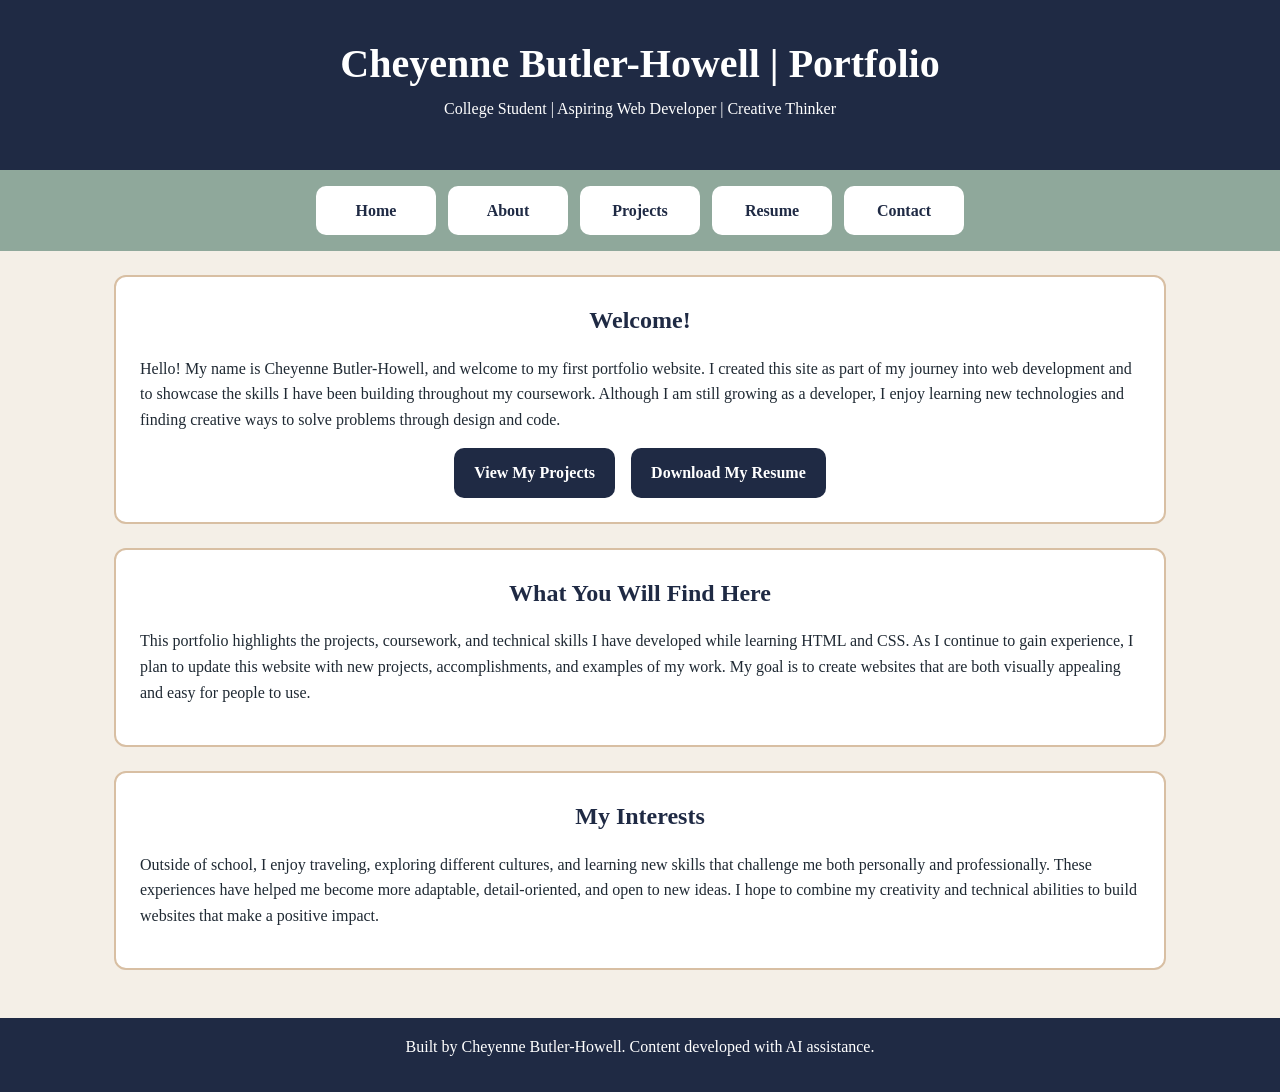
<file: index.html>
<!DOCTYPE html>
<html lang="en">
<head>
    <meta charset="UTF-8">
    <meta name="viewport" content="width=device-width, initial-scale=1.0">
    <link rel="stylesheet" href="styles.css">
    <title>Cheyenne Butler-Howell | Portfolio</title>
</head>
<body>
    <header>
        <h1>Cheyenne Butler-Howell | Portfolio</h1>
        <p>College Student | Aspiring Web Developer | Creative Thinker</p>
    </header>
    <nav>
        <ul>
            <li><a href="index.html">Home</a></li>
            <li><a href="about.html">About</a></li>
            <li><a href="projects.html">Projects</a></li>
            <li><a href="resume.html">Resume</a></li>
            <li><a href="contact.html">Contact</a></li>
        </ul>
    </nav>
    <main>
        <section class="hero">
            <h2>Welcome!</h2>
            <p>Hello! My name is Cheyenne Butler-Howell, and welcome to my first portfolio website. I created this site as part of my journey into web development and to showcase the skills I have been building throughout my coursework. Although I am still growing as a developer, I enjoy learning new technologies and finding creative ways to solve problems through design and code.</p>
            <div class="button-group">
                <a class="button" href="projects.html">View My Projects</a>
                <a class="button" href="resume.pdf" download>Download My Resume</a>
            </div>
        </section>
        <section>
            <h2>What You Will Find Here</h2>
            <p>This portfolio highlights the projects, coursework, and technical skills I have developed while learning HTML and CSS. As I continue to gain experience, I plan to update this website with new projects, accomplishments, and examples of my work. My goal is to create websites that are both visually appealing and easy for people to use.</p>
        </section>
        <section>
            <h2>My Interests</h2>
            <p>Outside of school, I enjoy traveling, exploring different cultures, and learning new skills that challenge me both personally and professionally. These experiences have helped me become more adaptable, detail-oriented, and open to new ideas. I hope to combine my creativity and technical abilities to build websites that make a positive impact.</p>
        </section>
    </main>
    <footer>
        <p>Built by Cheyenne Butler-Howell. Content developed with AI assistance.</p>
    </footer>
</body>
</html>
</file>
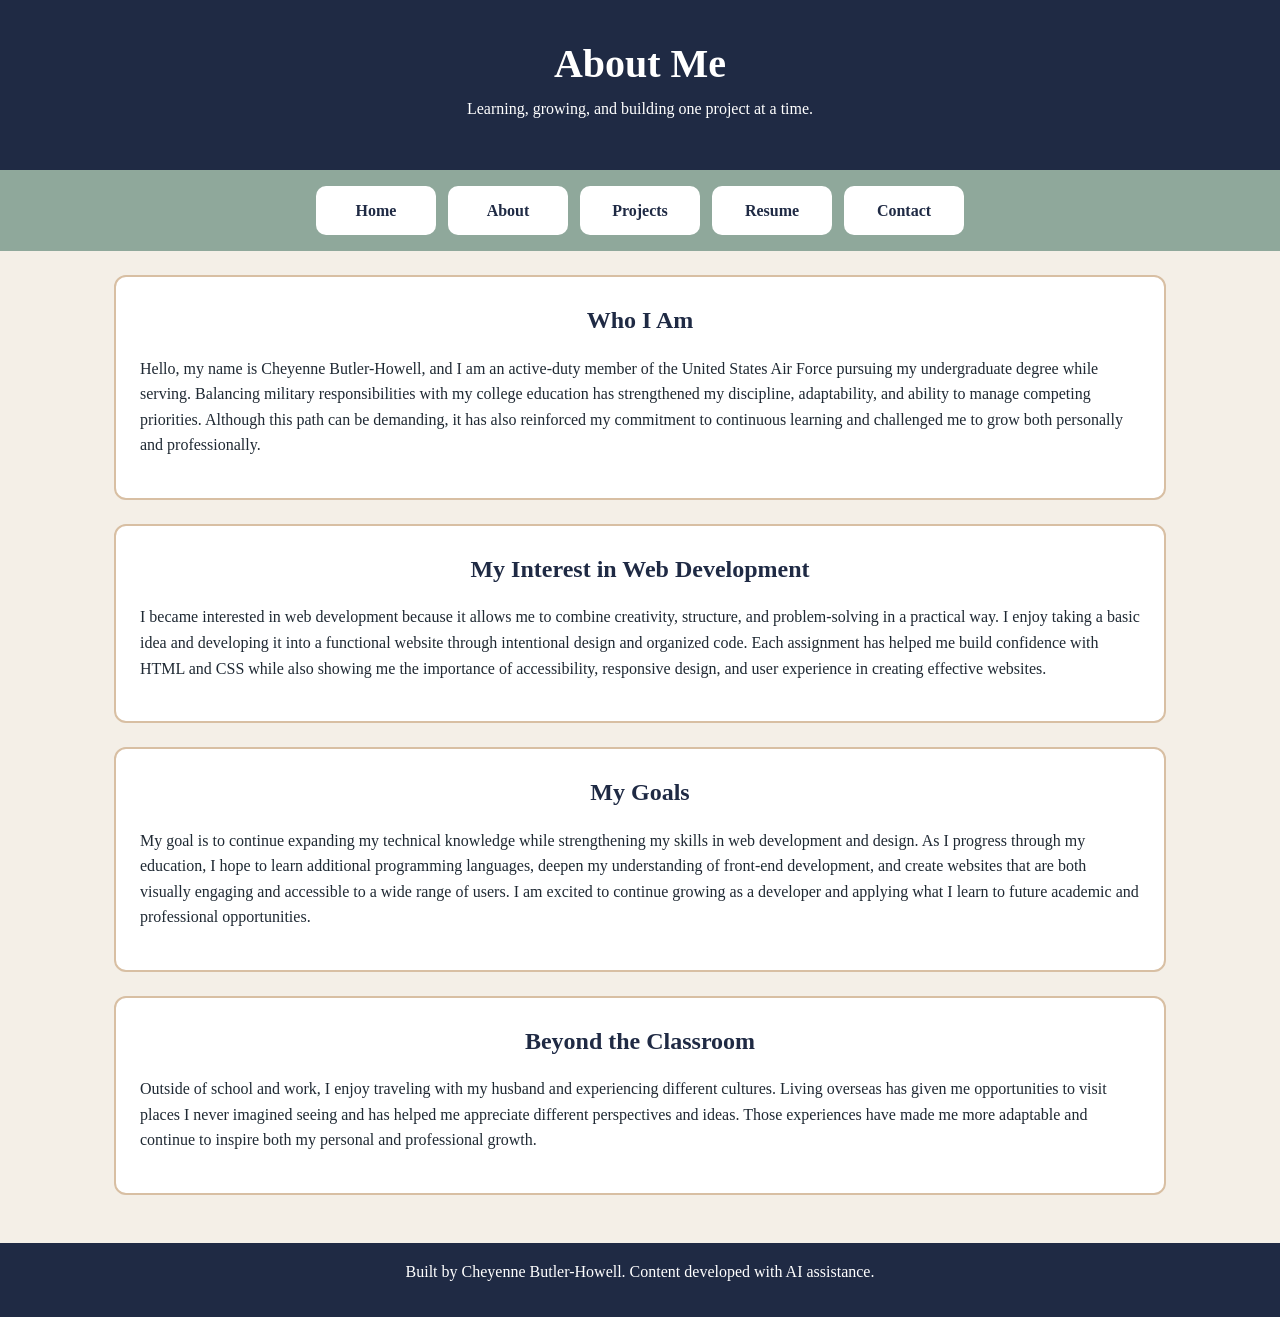
<file: about.html>
<!DOCTYPE html>
<html lang="en">
<head>
    <meta charset="UTF-8">
    <meta name="viewport" content="width=device-width, initial-scale=1.0">
    <link rel="stylesheet" href="styles.css">
    <title>About Me</title>
</head>
<body>
    <header>
        <h1>About Me</h1>
        <p>Learning, growing, and building one project at a time.</p>
    </header>
    <nav>
        <ul>
            <li><a href="index.html">Home</a></li>
            <li><a href="about.html">About</a></li>
            <li><a href="projects.html">Projects</a></li>
            <li><a href="resume.html">Resume</a></li>
            <li><a href="contact.html">Contact</a></li>
        </ul>
    </nav>
    <main>
        <section>
            <h2>Who I Am</h2>
            <p>Hello, my name is Cheyenne Butler-Howell, and I am an active-duty member of the United States Air Force pursuing my undergraduate degree while serving. Balancing military responsibilities with my college education has strengthened my discipline, adaptability, and ability to manage competing priorities. Although this path can be demanding, it has also reinforced my commitment to continuous learning and challenged me to grow both personally and professionally.</p>
        </section>
        <section>
            <h2>My Interest in Web Development</h2>
            <p>I became interested in web development because it allows me to combine creativity, structure, and problem-solving in a practical way. I enjoy taking a basic idea and developing it into a functional website through intentional design and organized code. Each assignment has helped me build confidence with HTML and CSS while also showing me the importance of accessibility, responsive design, and user experience in creating effective websites.</p>
        </section>
        <section>
            <h2>My Goals</h2>
            <p>My goal is to continue expanding my technical knowledge while strengthening my skills in web development and design. As I progress through my education, I hope to learn additional programming languages, deepen my understanding of front-end development, and create websites that are both visually engaging and accessible to a wide range of users. I am excited to continue growing as a developer and applying what I learn to future academic and professional opportunities.</p>
        </section>
        <section>
            <h2>Beyond the Classroom</h2>
            <p>Outside of school and work, I enjoy traveling with my husband and experiencing different cultures. Living overseas has given me opportunities to visit places I never imagined seeing and has helped me appreciate different perspectives and ideas. Those experiences have made me more adaptable and continue to inspire both my personal and professional growth.</p>
        </section>
    </main>
    <footer>
        <p>Built by Cheyenne Butler-Howell. Content developed with AI assistance.</p>
    </footer>
</body>
</html>
</file>
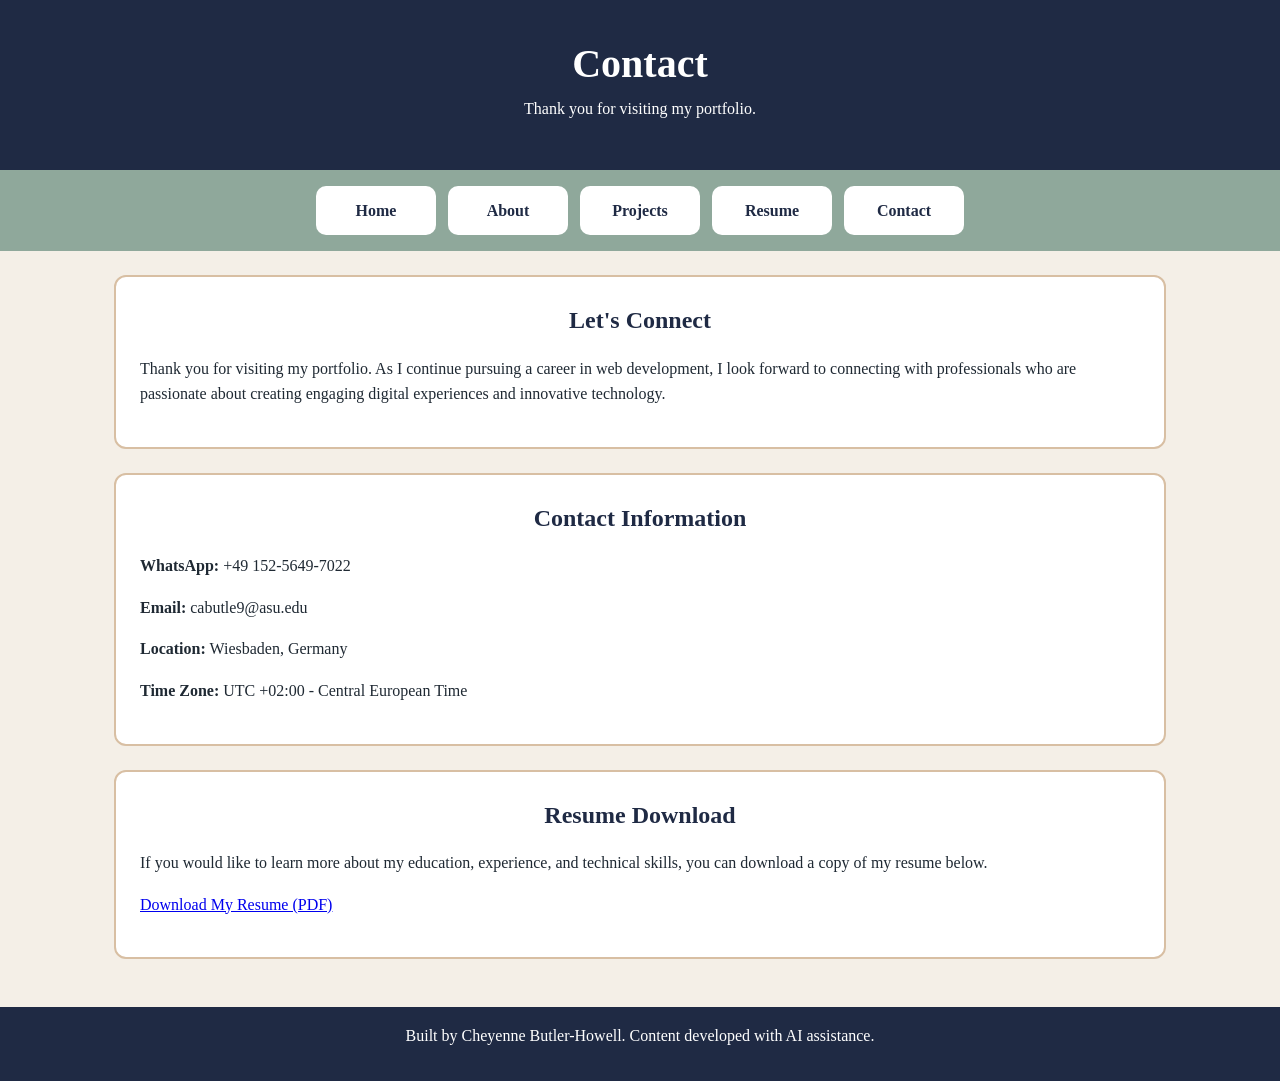
<file: contact.html>
<!DOCTYPE html>
<html lang="en">
<head>
    <meta charset="UTF-8">
    <meta name="viewport" content="width=device-width, initial-scale=1.0">
    <link rel="stylesheet" href="styles.css">
    <title>Contact</title>
</head>
<body>
    <header>
        <h1>Contact</h1>
        <p>Thank you for visiting my portfolio.</p>
    </header>
    <nav>
        <ul>
            <li><a href="index.html">Home</a></li>
            <li><a href="about.html">About</a></li>
            <li><a href="projects.html">Projects</a></li>
            <li><a href="resume.html">Resume</a></li>
            <li><a href="contact.html">Contact</a></li>
        </ul>
    </nav>
    <main>
        <section>
            <h2>Let's Connect</h2>
            <p>Thank you for visiting my portfolio. As I continue pursuing a career in web development, I look forward to connecting with professionals who are passionate about creating engaging digital experiences and innovative technology.</p>
        </section>
        <section>
            <h2>Contact Information</h2>
            <p><strong>WhatsApp:</strong> +49 152-5649-7022</p>
            <p><strong>Email:</strong> cabutle9@asu.edu</p>
            <p><strong>Location:</strong> Wiesbaden, Germany</p>
            <p><strong>Time Zone:</strong> UTC +02:00 - Central European Time</p>
        </section>
        <section>
            <h2>Resume Download</h2>
            <p>If you would like to learn more about my education, experience, and technical skills, you can download a copy of my resume below.</p>
            <p><a href="resume.pdf" download>Download My Resume (PDF)</a></p>
        </section>
    </main>
    <footer>
        <p>Built by Cheyenne Butler-Howell. Content developed with AI assistance.</p>
    </footer>
</body>
</html>
</file>
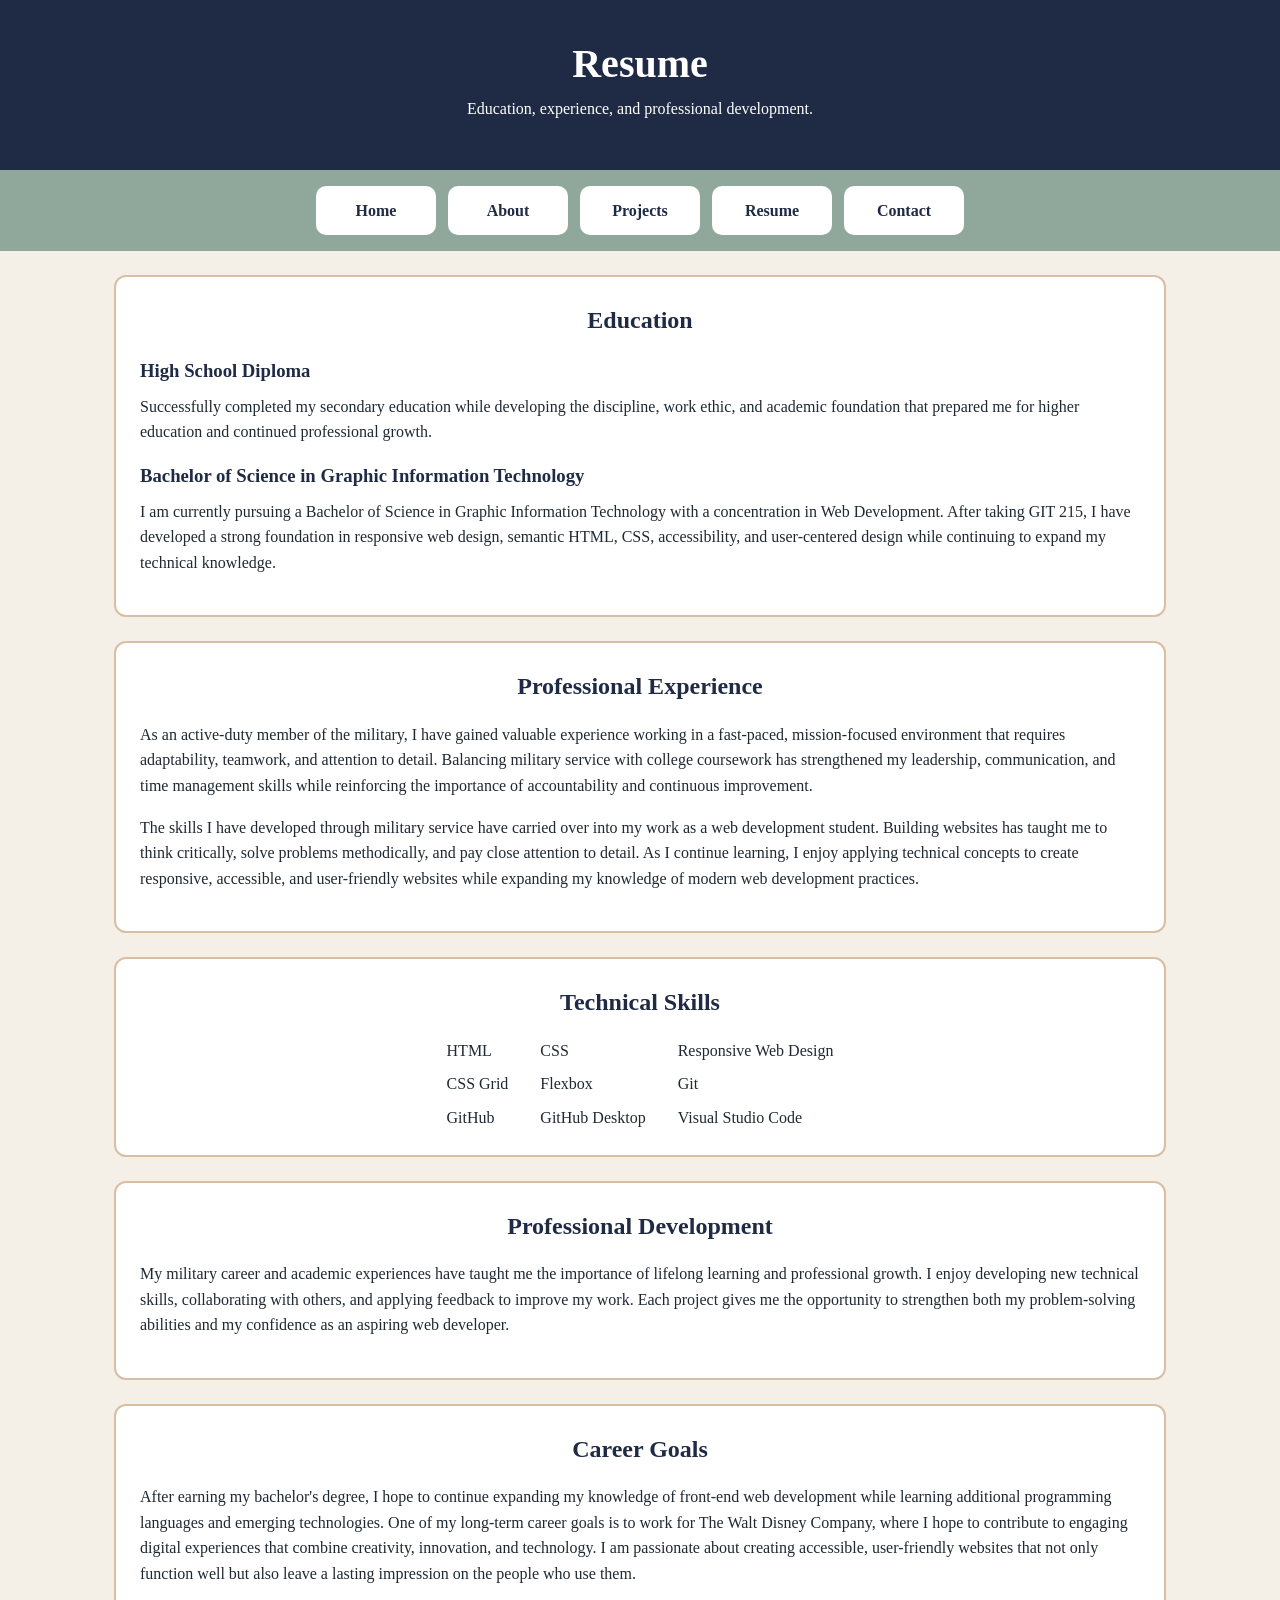
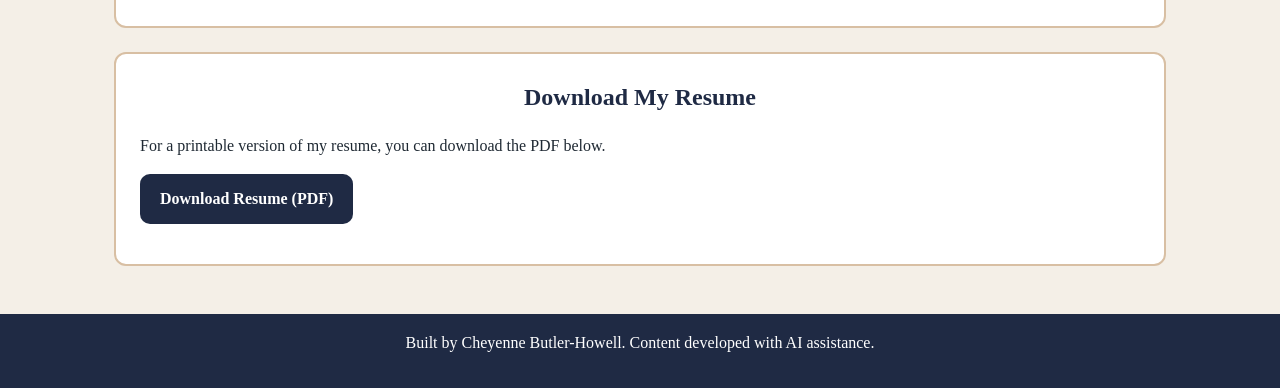
<file: resume.html>
<!DOCTYPE html>
<html lang="en">
<head>
    <meta charset="UTF-8">
    <meta name="viewport" content="width=device-width, initial-scale=1.0">
    <link rel="stylesheet" href="styles.css">
    <title>Resume</title>
</head>
<body>
    <header>
        <h1>Resume</h1>
        <p>Education, experience, and professional development.</p>
    </header>
    <nav>
        <ul>
            <li><a href="index.html">Home</a></li>
            <li><a href="about.html">About</a></li>
            <li><a href="projects.html">Projects</a></li>
            <li><a href="resume.html">Resume</a></li>
            <li><a href="contact.html">Contact</a></li>
        </ul>
    </nav>
    <main>
        <section>
            <h2>Education</h2>
            <h3>High School Diploma</h3>
            <p>Successfully completed my secondary education while developing the discipline, work ethic, and academic foundation that prepared me for higher education and continued professional growth.</p>
            <h3>Bachelor of Science in Graphic Information Technology</h3>
            <p>I am currently pursuing a Bachelor of Science in Graphic Information Technology with a concentration in Web Development. After taking GIT 215, I have developed a strong foundation in responsive web design, semantic HTML, CSS, accessibility, and user-centered design while continuing to expand my technical knowledge.</p>
        </section>
        <section>
            <h2>Professional Experience</h2>
            <p>As an active-duty member of the military, I have gained valuable experience working in a fast-paced, mission-focused environment that requires adaptability, teamwork, and attention to detail. Balancing military service with college coursework has strengthened my leadership, communication, and time management skills while reinforcing the importance of accountability and continuous improvement.</p>
            <p>The skills I have developed through military service have carried over into my work as a web development student. Building websites has taught me to think critically, solve problems methodically, and pay close attention to detail. As I continue learning, I enjoy applying technical concepts to create responsive, accessible, and user-friendly websites while expanding my knowledge of modern web development practices.</p>
        </section>
        <section class="skills">
            <h2>Technical Skills</h2>
            <ul>
                <li>HTML</li>
                <li>CSS</li>
                <li>Responsive Web Design</li>
                <li>CSS Grid</li>
                <li>Flexbox</li>
                <li>Git</li>
                <li>GitHub</li>
                <li>GitHub Desktop</li>
                <li>Visual Studio Code</li>
            </ul>
        </section>
        <section>
            <h2>Professional Development</h2>
            <p>My military career and academic experiences have taught me the importance of lifelong learning and professional growth. I enjoy developing new technical skills, collaborating with others, and applying feedback to improve my work. Each project gives me the opportunity to strengthen both my problem-solving abilities and my confidence as an aspiring web developer.</p>
        </section>
        <section>
            <h2>Career Goals</h2>
            <p>After earning my bachelor's degree, I hope to continue expanding my knowledge of front-end web development while learning additional programming languages and emerging technologies. One of my long-term career goals is to work for The Walt Disney Company, where I hope to contribute to engaging digital experiences that combine creativity, innovation, and technology. I am passionate about creating accessible, user-friendly websites that not only function well but also leave a lasting impression on the people who use them.</p>
        </section>
        <section>
            <h2>Download My Resume</h2>
            <p>For a printable version of my resume, you can download the PDF below.</p>
            <p><a class="button" href="resume.pdf" download>Download Resume (PDF)</a></p>
        </section>
    </main>
    <footer>
        <p>Built by Cheyenne Butler-Howell. Content developed with AI assistance.</p>
    </footer>
</body>
</html>
</file>
<file: styles.css>
/* CSS by Cheyenne Butler-Howell */
/* Color Palette
midnight navy= #1F2A44
warm cream= #F4EFE7
pure white= #FFFFFF
sage green= #8FA89B
warm sand= #D8BFA3
charcoal gray= #1F2933
*/

/* GLOBAL MOBILE-FIRST STYLES */
* {
  box-sizing: border-box;
  margin: 0;
  padding: 0;
}
html {
  scroll-behavior: smooth;
}
body {
  font-family: Georgia, "Times New Roman", serif;
  line-height: 1.6;
  background-color: #F4EFE7;
  color: #1F2933;
  display: grid;
  grid-template-areas:
    "header"
    "nav"
    "main"
    "footer";
  min-height: 100vh;
}
header {
  grid-area: header;
  background-color: #1F2A44;
  color: #FFFFFF;
  text-align: center;
  padding: 2rem 1rem;
}
header h1 {
  font-size: 2.5rem;
}
nav {
  grid-area: nav;
  background-color: #8FA89B;
  padding: 1rem;
}
nav ul {
  list-style: none;
  display: flex;
  flex-direction: column;
  gap: 0.75rem;
}
nav a {
  display: block;
  background-color: #FFFFFF;
  color: #1F2A44;
  text-decoration: none;
  text-align: center;
  font-weight: bold;
  padding: 0.75rem;
  border-radius: 10px;
}
nav a:hover,
nav a:focus {
  background-color: #D8BFA3;
  color: #1F2933;
}
main {
  grid-area: main;
  padding: 1.5rem;
}
section {
  background-color: #FFFFFF;
  border: 2px solid #D8BFA3;
  border-radius: 12px;
  padding: 1.5rem;
  margin-bottom: 1.5rem;
}
h2 {
  color: #1F2A44;
  text-align: center;
  margin-bottom: 1rem;
}
h3 {
  color: #1F2A44;
  margin: 1rem 0 0.5rem;
}
p {
  margin-bottom: 1rem;
}
img {
  max-width: 100%;
  height: auto;
  display: block;
  border-radius: 10px;
}
.project-cards {
  display: grid;
  gap: 1.5rem;
}
.project-card {
  background-color: #F4EFE7;
  border: 2px solid #8FA89B;
  border-radius: 12px;
  padding: 1rem;
  text-align: center;
}
.project-card img {
  width: 100%;
  height: auto;
  display: block;
  border-radius: 10px;
}
.gallery-grid img {
  width: 100%;
  height: auto;
  display: block;
  border-radius: 10px;
}
.featured-work {
  text-align: center;
}
.featured-work .project-card {
  margin-bottom: 1rem;
}
.image-gallery p {
  text-align: center;
}
.gallery-grid {
  display: grid;
  gap: 1rem;
}
.project-summaries ul {
  padding-left: 1.5rem;
}
.project-summaries li {
  margin-bottom: 1rem;
}
.skills ul {
  list-style: none;
  display: grid;
  grid-template-columns: repeat(3, auto);
  justify-content: center;
  gap: 0.5rem 2rem;
  padding: 0;
}
.button {
  display: inline-block;
  background-color: #1F2A44;
  color: #FFFFFF;
  text-decoration: none;
  font-weight: bold;
  padding: 0.75rem 1.25rem;
  border-radius: 10px;
}
.button-group {
  display: flex;
  flex-wrap: wrap;
  gap: 1rem;
  justify-content: center;
  margin-top: 1rem;
}
.button:hover,
.button:focus {
  background-color: #8FA89B;
  color: #1F2A44;
}
footer {
  grid-area: footer;
  background-color: #1F2A44;
  color: #FFFFFF;
  text-align: center;
  padding: 1rem;
}
@media screen and (min-width: 800px) {
  body {
    grid-template-areas:
      "header header"
      "nav nav"
      "main main"
      "footer footer";
    grid-template-columns: 1fr 1fr;
  }
  nav ul {
    flex-direction: row;
    justify-content: center;
  }
  nav li {
    min-width: 120px;
  }
  main {
    max-width: 1100px;
    width: 100%;
    margin: 0 auto;
  }
  .project-cards {
    grid-template-columns: repeat(3, 1fr);
  }
  .featured-work {
    display: grid;
    gap: 1.5rem;
  }
  .featured-work .project-card {
    max-width: 700px;
    margin: 0 auto 1rem;
  }
  .gallery-grid {
    display: grid;
    gap: 1rem;
    grid-template-columns: repeat(2, 1fr);
  }
}
</file>
